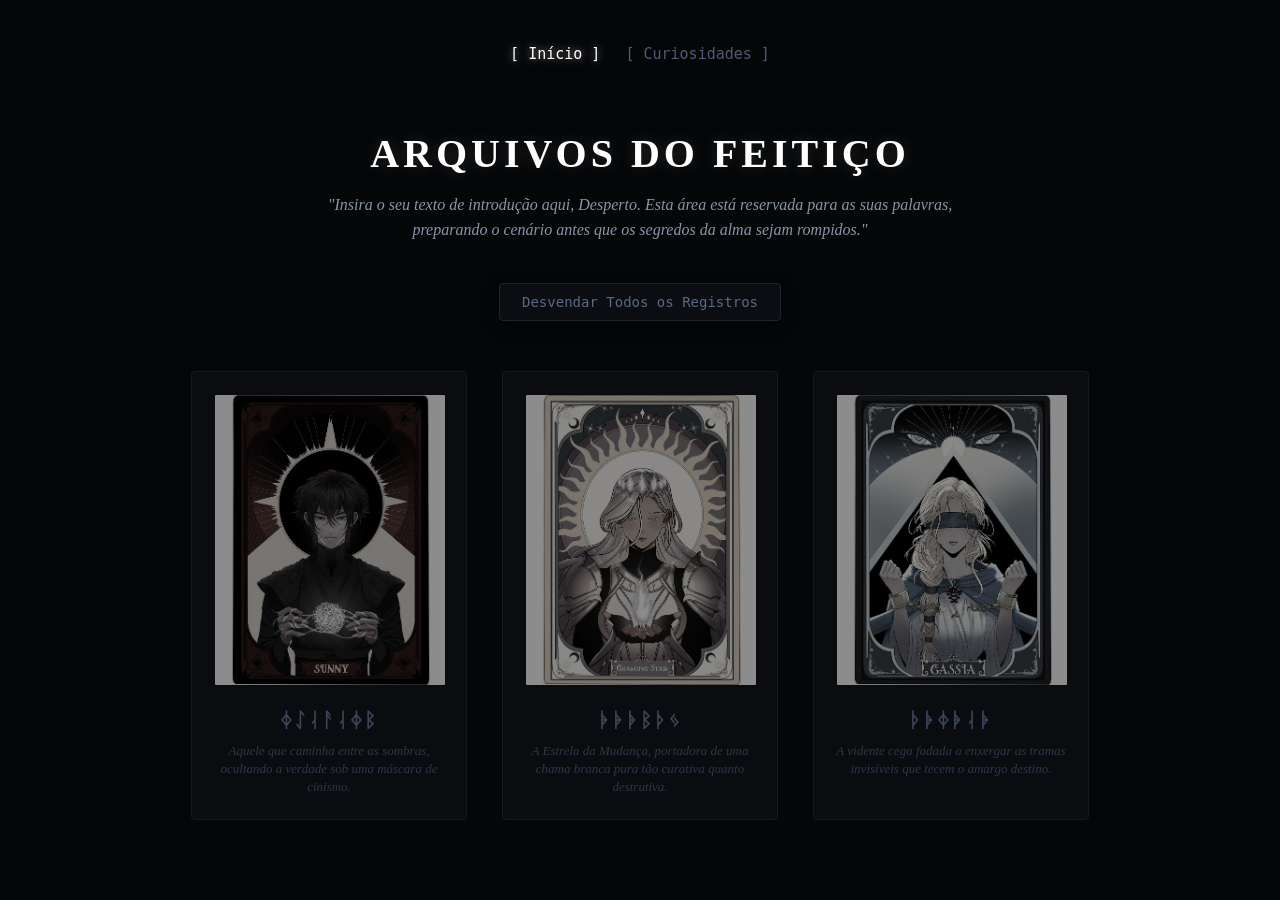
<file: index.html>
<!DOCTYPE html>
<html lang="pt-BR">
<head>
    <meta charset="UTF-8">
    <meta name="viewport" content="width=device-width, initial-scale=1.0">
    <title>Arquivo do Feitiço do Pesadelo</title>
    <style>
        body {
            background-color: #050608;
            color: #d1d5db;
            font-family: serif;
            margin: 0;
            padding: 5vh 20px 80px 20px;
            overflow-x: hidden;
            display: flex;
            flex-direction: column;
            align-items: center;
        }

        /* --- MENU DE NAVEGAÇÃO SUPERIOR --- */
        .nav-menu {
            display: flex;
            gap: 25px;
            margin-bottom: 40px;
            font-family: monospace;
            z-index: 100;
        }
        .nav-link {
            color: #4f5b73;
            text-decoration: none;
            transition: all 0.3s ease;
            font-size: 15px;
        }
        .nav-link:hover, .nav-link.active {
            color: #ffffff;
            text-shadow: 0 0 8px rgba(255, 255, 255, 0.6);
        }

        /* --- INTRODUÇÃO DO USUÁRIO --- */
        .intro-container {
            max-width: 650px;
            text-align: center;
            margin-bottom: 40px;
            padding: 0 10px;
            z-index: 10;
        }
        .intro-title {
            font-size: 2.5rem;
            letter-spacing: 4px;
            color: #fff;
            text-shadow: 0 0 15px rgba(255,255,255,0.15);
            margin-bottom: 15px;
        }
        .intro-text {
            font-family: 'Times New Roman', serif;
            font-style: italic;
            color: #8a95a5;
            font-size: 16px;
            line-height: 1.6;
            margin: 0;
        }

        /* --- BOTÃO SUPREMO DE TRADUÇÃO --- */
        .global-translate-btn {
            background: #0b0d12;
            border: 1px solid #1f242e;
            padding: 10px 22px;
            border-radius: 4px;
            color: #5c6982;
            font-family: monospace;
            font-size: 14px;
            cursor: pointer;
            margin-bottom: 50px;
            transition: all 0.3s ease;
            box-shadow: 0 4px 15px rgba(0,0,0,0.5);
            z-index: 50;
        }
        .global-translate-btn:hover {
            border-color: #8a95a5;
            color: #fff;
            text-shadow: 0 0 5px #fff;
        }

        /* --- GRID E CARDS DE PERSONAGENS --- */
        .character-grid {
            display: flex;
            gap: 35px;
            flex-wrap: wrap;
            justify-content: center;
            max-width: 1050px;
            width: 100%;
            position: relative;
            z-index: 10;
        }

        .char-card {
            background: #0a0c10;
            border: 1px solid #141923;
            border-radius: 4px;
            padding: 22px;
            width: 230px;
            text-align: center;
            text-decoration: none;
            position: relative;
            transition: transform 0.4s cubic-bezier(0.25, 1, 0.5, 1);
            cursor: none; /* Esconde o mouse original dentro do card */
        }
        .char-card:hover {
            transform: translateY(-8px);
        }

        /* --- EFEITOS INDIVIDUAIS DE BORDA (HOVER) --- */
        
        /* Sunny: Tentáculos de Sombra */
        .char-card[data-type="sunny"]:hover {
            border-color: #0d0d11;
            box-shadow: 0 10px 35px rgba(0,0,0,0.95), 
                        0 0 20px rgba(0, 0, 0, 0.8),
                        inset 0 0 15px rgba(10, 10, 15, 0.6);
            animation: shadowPulse 3s infinite ease-in-out;
        }
        @keyframes shadowPulse {
            0%, 100% { box-shadow: 0 10px 35px rgba(0,0,0,0.95), 0 0 15px rgba(0,0,0,0.8); }
            50% { box-shadow: 0 10px 35px rgba(0,0,0,1), 0 0 30px rgba(15, 15, 25, 0.9); }
        }

        /* Nephis: Fogo Branco Puro */
        .char-card[data-type="nephis"]:hover {
            border-color: #e5e7eb;
            box-shadow: 0 0 25px rgba(255, 255, 255, 0.25),
                        inset 0 0 10px rgba(255, 255, 255, 0.1);
            animation: fireGlow 1.5s infinite alternate ease-in-out;
        }
        @keyframes fireGlow {
            0% { box-shadow: 0 0 20px rgba(255,255,255,0.15), inset 0 0 5px rgba(255,255,255,0.05); }
            100% { box-shadow: 0 0 35px rgba(255,255,255,0.35), inset 0 0 15px rgba(255,255,255,0.15); }
        }

        /* Cassie: Névoa Azul Cintilante */
        .char-card[data-type="cassie"]:hover {
            border-color: #0077cc;
            box-shadow: 0 0 25px rgba(0, 170, 255, 0.25),
                        inset 0 0 12px rgba(0, 119, 204, 0.15);
            animation: nebulaMist 2.5s infinite alternate ease-in-out;
        }
        @keyframes nebulaMist {
            0% { box-shadow: 0 0 15px rgba(0,170,255,0.15), rgba(0, 50, 100, 0.3); }
            100% { box-shadow: 0 0 35px rgba(0,170,255,0.4), rgba(0, 50, 100, 0.5); }
        }

        /* --- ELEMENTOS DO CARD --- */
        .char-img {
            width: 100%;
            height: 290px;
            object-fit: cover;
            border-radius: 2px;
            filter: grayscale(60%) brightness(55%);
            margin-bottom: 18px;
            transition: all 0.4s ease;
            border: 1px solid #11141a;
        }
        .char-card:hover .char-img {
            filter: grayscale(10%) brightness(90%);
            border-color: #222936;
        }

        /* --- TRADUÇÃO RÚNICA NEUTRA (PRATA) --- */
        .char-name {
            font-size: 20px;
            margin: 0 0 10px 0;
            color: #3b4556;
            letter-spacing: 2px;
            font-family: monospace;
        }
        .rune-letter {
            display: inline-block;
            transition: all 0.4s;
        }
        .rune-letter.revealed {
            color: #e5e7eb;
            text-shadow: 0 0 8px rgba(255,255,255,0.4);
            font-family: serif;
        }

        /* --- BREVE SINOPSE --- */
        .char-synopsis {
            font-size: 13px;
            color: #525f7a;
            font-family: serif;
            font-style: italic;
            margin: 0;
            line-height: 1.4;
            opacity: 0.5;
            transition: opacity 0.4s ease, color 0.4s ease;
        }
        .char-card:hover .char-synopsis {
            opacity: 0.9;
            color: #9ca3af;
        }

        /* --- CURSOR CUSTOMIZADO DINÂMICO --- */
        #custom-cursor {
            position: fixed;
            width: 10px;
            height: 10px;
            background-color: transparent;
            border-radius: 50%;
            pointer-events: none;
            z-index: 1000;
            transform: translate(-50%, -50%);
            transition: width 0.2s, height 0.2s, background-color 0.3s, box-shadow 0.3s;
        }

        /* --- ONDA MAGNÉTICA DA TRADUÇÃO EM MASSA --- */
        .magic-wave {
            position: fixed;
            top: -20vh; left: 0;
            width: 100vw; height: 12vh;
            background: linear-gradient(to bottom, transparent, rgba(230,235,255,0.25), transparent);
            box-shadow: 0 0 35px rgba(255,255,255,0.08);
            pointer-events: none;
            z-index: 100;
            opacity: 0;
        }
        @keyframes waveSweep {
            0% { top: -20vh; opacity: 1; }
            100% { top: 120vh; opacity: 1; }
        }
    </style>
</head>
<body>

    <div id="custom-cursor"></div>

    <nav class="nav-menu">
        <a href="#" class="nav-link active">[ Início ]</a>
        <a href="curiosidades.html" class="nav-link">[ Curiosidades ]</a>
    </nav>

    <div class="intro-container">
        <h1 class="intro-title">ARQUIVOS DO FEITIÇO</h1>
        <p class="intro-text">
            "Insira o seu texto de introdução aqui, Desperto. Esta área está reservada para as suas palavras, preparando o cenário antes que os segredos da alma sejam rompidos."
        </p>
    </div>

    <button class="global-translate-btn" id="mass-btn">
        Desvendar Todos os Registros
    </button>

    <div class="magic-wave" id="wave"></div>

    <div class="character-grid" id="grid">
        
        <a href="personagens/sunny.html" class="char-card" data-type="sunny">
            <img src="img/sunless.jpg" alt="Sunny" class="char-img">
            <h2 class="char-name" data-name="SUNLESS"></h2>
            <p class="char-synopsis">Aquele que caminha entre as sombras, ocultando a verdade sob uma máscara de cinismo.</p>
        </a>

        <a href="personagens/nephis.html" class="char-card" data-type="nephis">
            <img src="img/nephis.jpg" alt="Nephis" class="char-img">
            <h2 class="char-name" data-name="NEPHIS"></h2>
            <p class="char-synopsis">A Estrela da Mudança, portadora de uma chama branca pura tão curativa quanto destrutiva.</p>
        </a>

        <a href="personagens/cassie.html" class="char-card" data-type="cassie">
            <img src="img/cassia.jpg" alt="Cassie" class="char-img">
            <h2 class="char-name" data-name="CASSIE"></h2>
            <p class="char-synopsis">A vidente cega fadada a enxergar as tramas invisíveis que tecem o amargo destino.</p>
        </a>
    </div>

    <script>
        const runes = ['ᚦ', 'ᚧ', 'ᚨ', 'ᛒ', 'ᛃ', 'ᛄ', 'ᛅ', 'ᛆ', 'ᛇ'];
        const cursor = document.getElementById('custom-cursor');
        
        // --- 1. GERAÇÃO DAS RUNAS INICIAIS ---
        document.querySelectorAll('.char-name').forEach(el => {
            const realName = el.getAttribute('data-name');
            for (let i = 0; i < realName.length; i++) {
                const span = document.createElement('span');
                span.classList.add('rune-letter');
                span.dataset.real = realName[i];
                span.textContent = realName[i] === ' ' ? ' ' : runes[Math.floor(Math.random() * runes.length)];
                el.appendChild(span);
            }
        });

        // --- 2. REVELAÇÃO INDIVIDUAL AO PASSAR O MOUSE ---
        document.querySelectorAll('.char-card').forEach(card => {
            card.addEventListener('mouseenter', () => {
                card.querySelectorAll('.rune-letter').forEach((l, idx) => {
                    setTimeout(() => {
                        if (!l.classList.contains('revealed')) {
                            l.textContent = l.dataset.real;
                            l.classList.add('revealed');
                        }
                    }, idx * 60);
                });
            });
        });

        // --- 3. TRADUÇÃO EM MASSA NEUTRA ---
        document.getElementById('mass-btn').addEventListener('click', () => {
            const wave = document.getElementById('wave');
            wave.style.animation = 'waveSweep 1.5s ease-in-out forwards';
            
            setTimeout(() => {
                document.querySelectorAll('.rune-letter').forEach(l => {
                    l.textContent = l.dataset.real;
                    l.classList.add('revealed');
                });
            }, 500);

            setTimeout(() => { wave.style.animation = 'none'; }, 1600);
        });

        // --- 4. ENGINE DO CURSOR ELEMENTAL DINÂMICO ---
        document.addEventListener('mousemove', (e) => {
            cursor.style.left = e.clientX + 'px';
            cursor.style.top = e.clientY + 'px';
        });

        document.querySelectorAll('.char-card').forEach(card => {
            card.addEventListener('mouseenter', () => {
                const type = card.getAttribute('data-type');
                cursor.style.width = '20px';
                cursor.style.height = '20px';
                
                // Configura o elemento visual do cursor baseado no tipo do card
                if (type === 'sunny') {
                    cursor.style.backgroundColor = 'rgba(0, 0, 0, 0.85)';
                    cursor.style.boxShadow = '0 0 15px #000000, 0 0 30px rgba(10,10,20,0.5)';
                } else if (type === 'nephis') {
                    cursor.style.backgroundColor = '#ffffff';
                    cursor.style.boxShadow = '0 0 15px #ffffff, 0 0 25px rgba(255,255,255,0.6)';
                } else if (type === 'cassie') {
                    cursor.style.backgroundColor = '#00aaff';
                    cursor.style.boxShadow = '0 0 15px #00aaff, 0 0 25px rgba(0,170,255,0.6)';
                }
            });

            card.addEventListener('mouseleave', () => {
                // Reseta o cursor para o estado neutro oculto fora do card
                cursor.style.width = '10px';
                cursor.style.height = '10px';
                cursor.style.backgroundColor = 'transparent';
                cursor.style.boxShadow = 'none';
            });
        });
    </script>
</body>
</html>
</file>
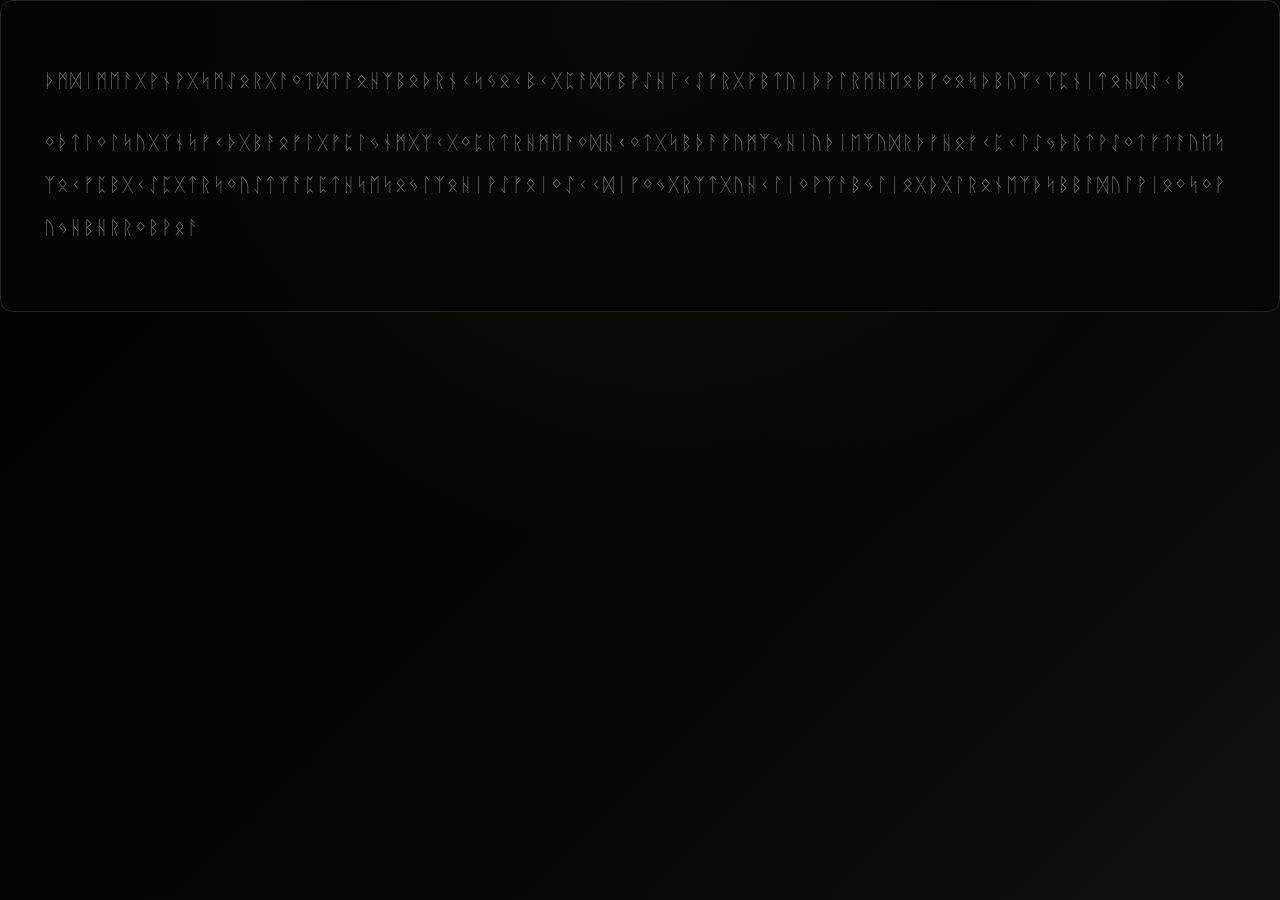
<file: index.central.html>
<!DOCTYPE html>
<html lang="pt-BR">
<head>
    <meta charset="UTF-8">
    <title>Shadow Slave Wiki</title>
    <link rel="stylesheet" href="style.css">
</head>
<body>

    <div class="spell-description" id="main-desc">
        <p>Você foi infectado pelo Feitiço do Pesadelo.</p>
        <p>As runas se contorcem e dissipam como poeira ao vento, revelando a linguagem proibida do destino.</p>
    </div>

    <script src="spell.js"></script>
    <script>
        // Inicia o efeito no elemento com ID 'main-desc'
        initSpellText('main-desc');
    </script>
</body>
</html>
</file>
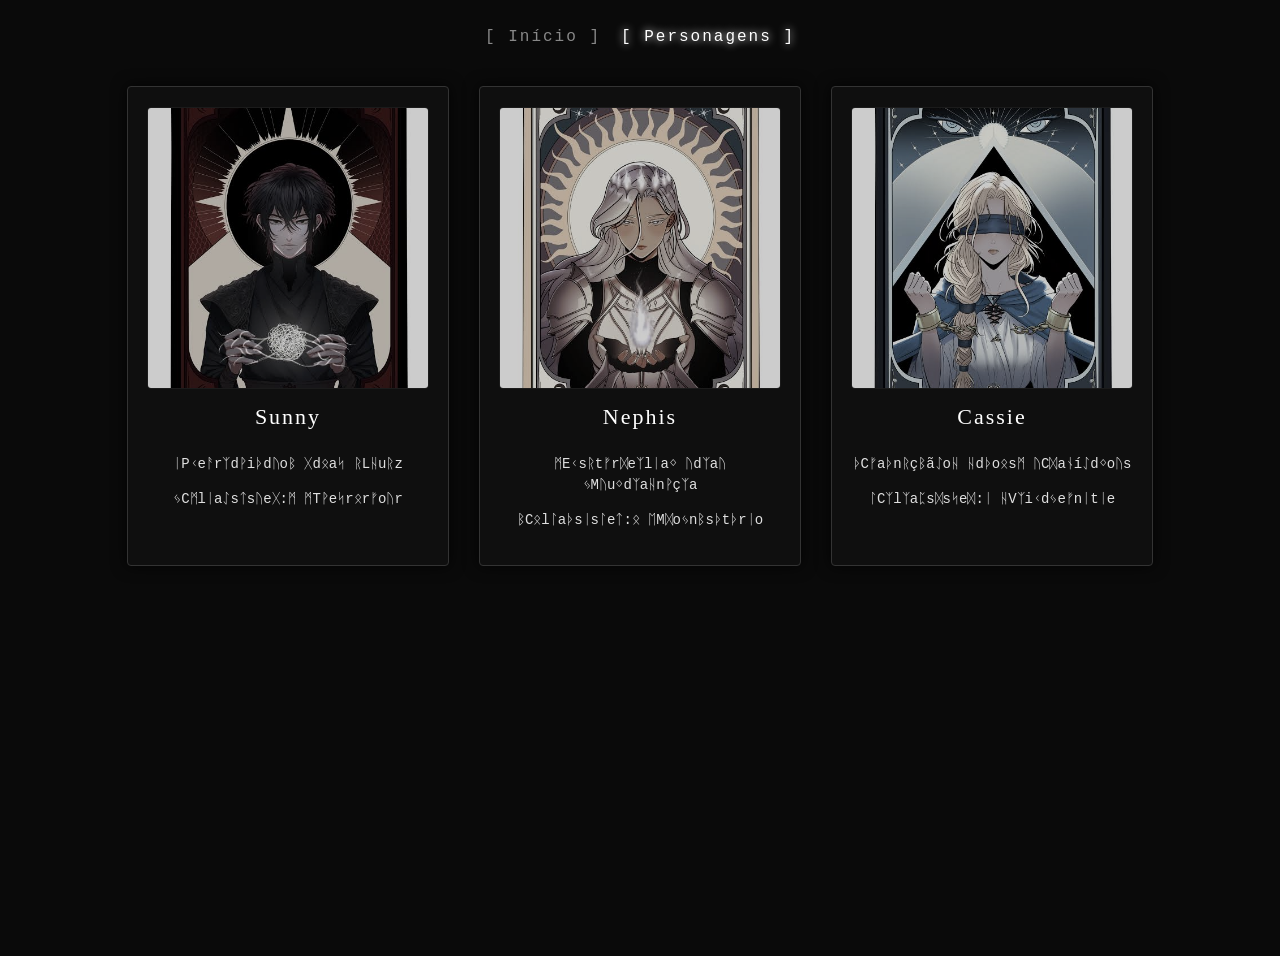
<file: personagens.html>
<!DOCTYPE html>
<html lang="pt-BR">
<head>
    <meta charset="UTF-8">
    <meta name="viewport" content="width=device-width, initial-scale=1.0">
    <title>Feitiço do Pesadelo - Personagens</title>
    <link rel="stylesheet" href="css/style.css?v=3">
    <style>
        body {
            background-color: #0a0a0a;
            color: #e0e0e0;
            font-family: 'Courier New', Courier, monospace;
            min-height: 100vh;
            padding: 20px;
        }
        .nav-menu { display: flex; gap: 20px; margin-bottom: 40px; justify-content: center; }
        .nav-link { color: #888; text-decoration: none; font-size: 16px; letter-spacing: 2px; transition: all 0.3s; }
        .nav-link:hover { color: #fff; text-shadow: 0 0 8px #fff; }

        /* Container que alinha os cards lado a lado */
        .cards-container {
            display: flex;
            flex-wrap: wrap;
            gap: 30px;
            justify-content: center;
            max-width: 1200px;
            margin: 0 auto;
        }

        /* O Card inteiro agora é um link clicável */
        .character-card {
            background: rgba(15, 15, 15, 0.95);
            border: 1px solid #333;
            border-radius: 4px;
            width: 280px;
            padding: 20px;
            box-shadow: 0 0 15px rgba(0, 0, 0, 0.8);
            text-align: center;
            text-decoration: none;
            color: inherit;
            transition: all 0.3s ease;
            display: flex;
            flex-direction: column;
            align-items: center;
        }

        .character-card:hover {
            border-color: #666;
            transform: translateY(-5px);
            box-shadow: 0 0 25px rgba(255, 255, 255, 0.05);
        }

        /* Estilo da foto do personagem */
        .character-img {
            width: 100%;
            height: 280px;
            object-fit: cover;
            border: 1px solid #222;
            border-radius: 4px;
            margin-bottom: 15px;
            filter: grayscale(40%) brightness(80%);
            transition: all 0.3s ease;
        }

        .character-card:hover .character-img {
            filter: grayscale(0%) brightness(100%);
            border-color: #555;
        }

        .character-name {
            font-family: serif;
            font-size: 22px;
            letter-spacing: 2px;
            margin-bottom: 10px;
            color: #fff;
        }

        /* Remove estilos padrão da caixa de feitiço para caber no card */
        .spell-description {
            background: none !important;
            border: none !important;
            padding: 0 !important;
            box-shadow: none !important;
            font-size: 14px;
            line-height: 1.5;
        }
    </style>
</head>
<body>

    <nav class="nav-menu">
        <a href="index.html" class="nav-link">[ Início ]</a>
        <a href="personagens.html" class="nav-link" style="color: #fff; text-shadow: 0 0 8px #fff;">[ Personagens ]</a>
    </nav>

    <div class="cards-container">
        
        <a href="personagens/sunny.html" class="character-card">
            <img src="img/sunless.jpg" alt="Sunny" class="character-img">
            <div class="character-name">Sunny</div>
            <div class="spell-description" id="desc-sunny">
                <p>Perdido da Luz</p>
                <p>Classe: Terror</p>
            </div>
        </a>

        <a href="personagens/nephis.html" class="character-card">
            <img src="img/nephis.jpg" alt="Nephis" class="character-img">
            <div class="character-name">Nephis</div>
            <div class="spell-description" id="desc-nephis">
                <p>Estrela da Mudança</p>
                <p>Classe: Monstro</p>
            </div>
        </a>

        <a href="personagens/cassie.html" class="character-card">
            <img src="img/cassia.jpg" alt="Cassie" class="character-img">
            <div class="character-name">Cassie</div>
            <div class="spell-description" id="desc-cassie">
                <p>Canção dos Caídos</p>
                <p>Classe: Vidente</p>
            </div>
        </a>

    </div>

    <script src="js/spell.js?v=3"></script>
    <script>
        // Inicializa a tradução rúnica para as descrições de cada card de uma vez só!
        if (typeof initSpellText === 'function') {
            initSpellText('desc-sunny');
            initSpellText('desc-nephis');
            initSpellText('desc-cassie');
        }
    </script>
</body>
</html>
</file>
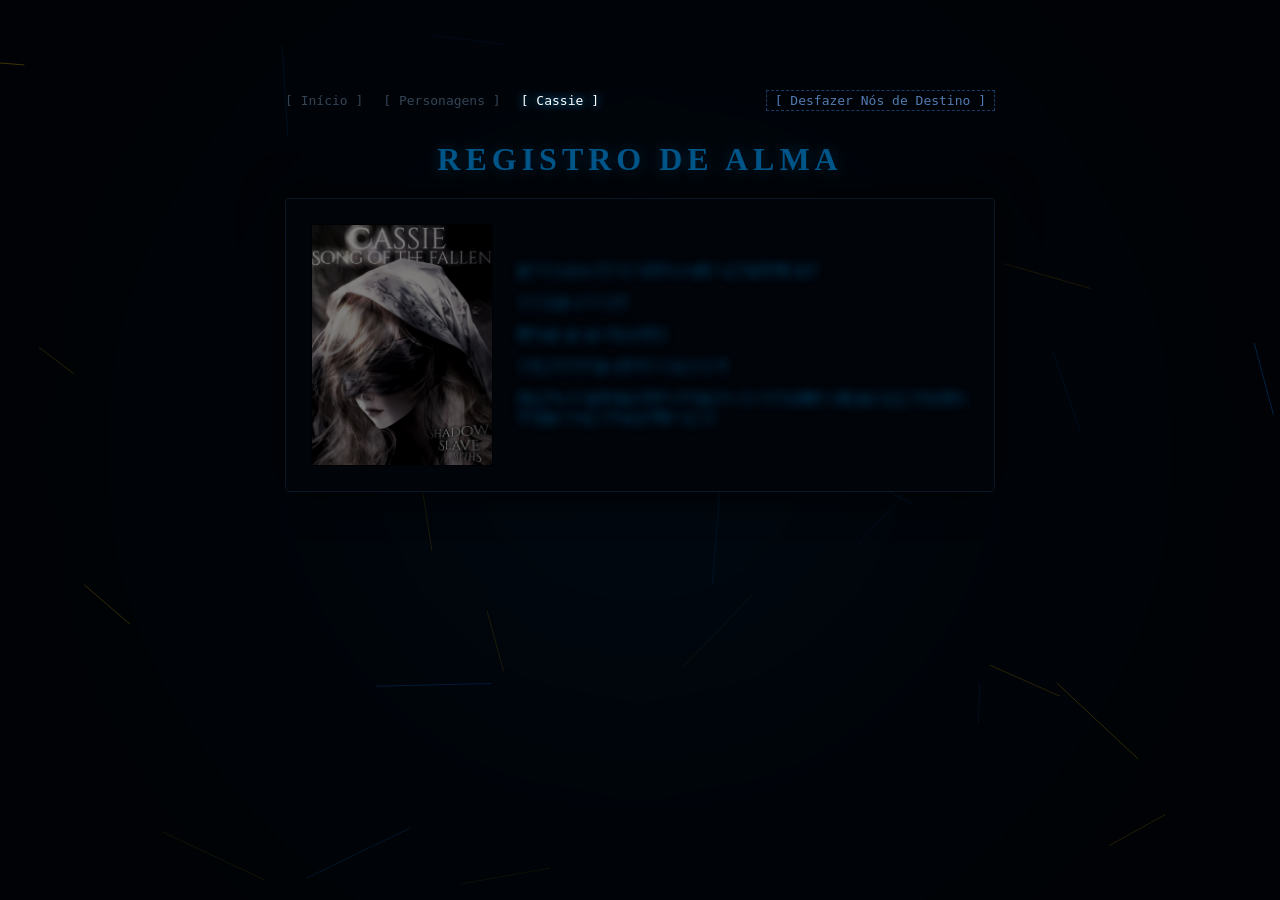
<file: personagens/cassie.html>
<!DOCTYPE html>
<html lang="pt-BR">
<head>
    <meta charset="UTF-8">
    <meta name="viewport" content="width=device-width, initial-scale=1.0">
    <title>Registro de Alma - Cassie</title>
    <link rel="stylesheet" href="../css/style.css?v=6">
    
    <style>
        body { 
            background-color: #010306 !important; 
            overflow-x: hidden;
            position: relative;
            margin: 0; padding: 0;
        }

        /* --- NÉVOA MÍSTICA AZULADA DE FUNDO --- */
        .mystic-nebula {
            position: fixed;
            top: 50%; left: 50%;
            transform: translate(-50%, -50%);
            width: 140vw; height: 140vh;
            background: radial-gradient(circle, rgba(0, 80, 150, 0.08) 0%, rgba(5, 15, 30, 0.03) 50%, rgba(0, 0, 0, 0) 80%);
            filter: blur(60px);
            pointer-events: none;
            z-index: 1;
            animation: nebulaPulse 8s infinite ease-in-out;
        }
        @keyframes nebulaPulse {
            0%, 100% { transform: translate(-50%, -50%) scale(1) rotate(0deg); opacity: 0.7; }
            50% { transform: translate(-48%, -52%) scale(1.1) rotate(5deg); opacity: 1; }
        }

        /* --- LAYOUT RESPONSIVO --- */
        .content-wrapper {
            position: relative;
            z-index: 10;
            max-width: 750px; width: 100%; margin: 0 auto; 
            padding: 10vh 20px 40px 20px;
            box-sizing: border-box;
        }
        .character-container {
            display: flex; gap: 25px;
            background: rgba(2, 5, 10, 0.96);
            border: 1px solid #0a1525;
            padding: 25px; border-radius: 4px;
            box-shadow: 0 0 40px rgba(0, 0, 0, 0.9);
            align-items: center;
            transition: border-color 0.5s ease;
        }

        @media (max-width: 600px) {
            .character-container { flex-direction: column; text-align: center; padding: 20px; }
            .nav-menu { justify-content: center !important; flex-wrap: wrap; }
        }

        /* CARD DA CASSIE: Olhos irradiam luz azul ao interagir */
        .character-img {
            width: 180px; height: 240px; object-fit: cover;
            border: 1px solid #0a1a30; border-radius: 2px;
            filter: grayscale(70%) brightness(50%) contrast(110%);
            transition: all 0.6s cubic-bezier(0.25, 1, 0.5, 1);
        }
        .character-container:hover .character-img,
        .character-container:active .character-img,
        body.transcendent-active .character-img {
            filter: grayscale(20%) brightness(90%) contrast(115%);
            border-color: #00aaff;
            box-shadow: 0 0 30px rgba(0, 170, 255, 0.45);
        }

        /* --- NÉVOA AZUL E DESEMBARAÇAR DAS RUNAS --- */
        .cassie-rune-text { user-select: none; -webkit-user-select: none; cursor: pointer; width: 100%; }
        .cassie-rune-text p { margin: 12px 0; font-family: monospace; font-size: 16px; min-height: 20px; }
        
        .cassie-letter { 
            display: inline-block; 
            font-family: serif; 
            /* Texto começa oculto na Névoa Azulada */
            color: transparent; 
            text-shadow: 0 0 10px rgba(0, 170, 255, 0.85);
            filter: blur(1px);
            transition: all 0.4s ease;
        }
        
        /* 1. Estágio: Desembaraçando (A Vontade girando e puxando os nós do destino) */
        .cassie-letter.unwinding { 
            color: #00e1ff !important;
            text-shadow: 0 0 15px #00aaff, 0 0 30px #0055ff !important;
            transform: rotate(360deg) scale(1.4);
            filter: blur(0px);
        }
        
        /* 2. Estágio: Destino Quebrado e Revelado em Ouro Absoluto */
        .cassie-letter.revealed { 
            color: #ffe7a3 !important; 
            text-shadow: 0 0 8px #ffd700, 0 0 18px rgba(255, 215, 0, 0.4) !important;
            transform: rotate(0deg) scale(1);
            filter: blur(0px);
        }

        /* Fios da Vontade gerados por JS */
        .fate-thread {
            position: fixed; pointer-events: none; z-index: 100;
            background: linear-gradient(90deg, #00aaff, #ffd700);
            box-shadow: 0 0 8px #00aaff;
            height: 1px; transform-origin: left center;
        }

        #ambient-canvas { position: fixed; top: 0; left: 0; width: 100vw; height: 100vh; pointer-events: none; z-index: 5; }

        /* Botão de Tradução Integrado */
        .mass-translate-trigger {
            background: transparent;
            border: 1px dashed #1a3a66;
            color: #527bb0;
            padding: 2px 8px;
            font-family: monospace;
            cursor: pointer;
            font-size: 13px;
            transition: all 0.3s;
            margin-left: auto;
        }
        .mass-translate-trigger:hover {
            color: #00aaff;
            border-color: #00aaff;
            text-shadow: 0 0 8px #00aaff;
            box-shadow: 0 0 10px rgba(0,170,255,0.1);
        }
    </style>
</head>
<body>

    <div class="mystic-nebula"></div>
    <canvas id="ambient-canvas"></canvas>

    <div class="content-wrapper">
        <nav class="nav-menu" style="display: flex; gap: 20px; margin-bottom: 30px; justify-content: flex-start; align-items: center;">
            <a href="../index.html" class="nav-link" style="color: #334455; text-decoration: none; font-family: monospace;">[ Início ]</a>
            <a href="../personagens.html" class="nav-link" style="color: #334455; text-decoration: none; font-family: monospace;">[ Personagens ]</a>
            <a href="#" class="nav-link" style="color: #fff; text-decoration: none; font-family: monospace; text-shadow: 0 0 8px #00aaff;">[ Cassie ]</a>
            <button class="mass-translate-trigger" id="mass-translate-btn">[ Desfazer Nós de Destino ]</button>
        </nav>

        <h1 style="color: #005588; font-family: serif; letter-spacing: 5px; margin-bottom: 20px; text-shadow: 0 0 15px rgba(0,170,255,0.2); text-align: center;">REGISTRO DE ALMA</h1>

        <div class="character-container" id="cassie-card">
            <img src="../img/songofthefallen.jpg" alt="Cassie" class="character-img">
            
            <div class="cassie-rune-text" id="cassie-soul-core">
                <p>Nome Verdadeiro: Canção dos Caídos</p>
                <p>Nome: Cassie</p>
                <p>Rank: Adormecida</p>
                <p>Classe: Humana / Vidente</p>
                <p>Atributos: [Revelação do Destino], [Olhos do Passado], [Visão Compulsiva]</p>
            </div>
        </div>
    </div>

    <script>
        // --- 1. FIOS DO DESTINO E MEMÓRIAS (Canvas Dinâmico) ---
        const canvas = document.getElementById('ambient-canvas');
        const ctx = canvas.getContext('2d');
        let lines = [];
        
        function resizeCanvas() { canvas.width = window.innerWidth; canvas.height = window.innerHeight; }
        window.addEventListener('resize', resizeCanvas); resizeCanvas();

        // Linhas fluídas imitando os fios dourados/azuis tecendo o destino ao fundo
        class FateLine {
            constructor() {
                this.x = Math.random() * canvas.width;
                this.y = Math.random() * canvas.height;
                this.length = Math.random() * 80 + 40;
                this.speed = Math.random() * 0.4 + 0.1;
                this.angle = Math.random() * Math.PI * 2;
                // Transição sutil entre azul místico e ouro
                this.color = Math.random() > 0.5 ? '#0066cc' : '#cca100';
                this.alpha = Math.random() * 0.3 + 0.1;
            }
            update() {
                this.x += Math.cos(this.angle) * this.speed;
                this.y += Math.sin(this.angle) * this.speed;
                if (this.x < -100 || this.x > canvas.width + 100 || this.y < -100 || this.y > canvas.height + 100) {
                    this.x = Math.random() * canvas.width;
                    this.y = Math.random() * canvas.height;
                }
            }
            draw() {
                ctx.globalAlpha = this.alpha;
                ctx.strokeStyle = this.color;
                ctx.lineWidth = 0.8;
                ctx.beginPath();
                ctx.moveTo(this.x, this.y);
                ctx.lineTo(this.x + Math.cos(this.angle) * this.length, this.y + Math.sin(this.angle) * this.length);
                ctx.stroke();
            }
        }

        for (let i = 0; i < 25; i++) { lines.push(new FateLine()); }

        function animateAmbient() {
            ctx.clearRect(0, 0, canvas.width, canvas.height);
            lines.forEach(l => { l.update(); l.draw(); });
            requestAnimationFrame(animateAmbient);
        }
        animateAmbient();

        // --- 2. SISTEMA DE REVELAÇÃO TRANS-TRANSCENDENTE ---
        const runes = ['ᛈ', 'ᛉ', 'ᛊ', 'ᛋ', 'ᛏ', 'ᛐ', 'ᛑ', 'ᛒ', 'ᛓ', 'ᛔ', 'ᛕ', 'ᛖ', 'ᛗ', 'ᛘ', 'ᛙ', 'ᛚ'];
        const container = document.getElementById('cassie-soul-core');
        const paragraphs = container.querySelectorAll('p');

        paragraphs.forEach(p => {
            const originalText = p.textContent; p.textContent = '';
            for (let i = 0; i < originalText.length; i++) {
                const span = document.createElement('span'); 
                span.classList.add('cassie-letter');
                span.dataset.real = originalText[i];
                // Runas flutuando imersas na névoa azulada
                span.textContent = originalText[i] === ' ' ? ' ' : runes[Math.floor(Math.random() * runes.length)];
                p.appendChild(span);
            }
        });

        // Efeito visual físico: Tentáculos invisíveis/fios puxando a runa
        function spawnFateThread(startX, startY) {
            const thread = document.createElement('div');
            thread.classList.add('fate-thread');
            
            // Origina de direções místicas aleatórias ao redor da letra
            const angle = Math.random() * Math.PI * 2;
            const distance = Math.random() * 60 + 40;
            const endX = startX + Math.cos(angle) * distance;
            const endY = startY + Math.sin(angle) * distance;

            thread.style.width = distance + 'px';
            thread.style.left = startX + 'px';
            thread.style.top = startY + 'px';
            thread.style.transform = `rotate(${angle}rad)`;
            thread.style.opacity = '1';

            document.body.appendChild(thread);

            // Recolhe o fio rapidamente como se puxasse o nó da runa
            let op = 1;
            const pull = setInterval(() => {
                op -= 0.08;
                thread.style.opacity = op;
                if (op <= 0) { clearInterval(pull); thread.remove(); }
            }, 30);
        }

        function untangleLetter(letter) {
            if (letter.textContent === ' ' || letter.classList.contains('revealed') || letter.classList.contains('unwinding')) return;
            
            // Ativa o flash azul nos "olhos" do card simulando o início do transe
            document.body.classList.add('transcendent-active');
            
            letter.classList.add('unwinding');
            const rect = letter.getBoundingClientRect();
            const cX = rect.left + (rect.width/2) + window.scrollX;
            const cY = rect.top + (rect.height/2) + window.scrollY;
            
            // Dispara fios de Vontade se entrelaçando
            spawnFateThread(cX, cY);

            setTimeout(() => {
                letter.classList.remove('unwinding'); 
                letter.textContent = letter.dataset.real; 
                letter.classList.add('revealed');
                
                // Desativa o transe quando a poeira assenta
                setTimeout(() => {
                    if(!container.querySelector('.unwinding')) {
                        document.body.classList.remove('transcendent-active');
                    }
                }, 400);

            }, 250); // Tempo do giro de desembaraço
        }

        // Cascata harmoniosa de fios se desfazendo
        function triggerFullCascade() {
            container.querySelectorAll('.cassie-letter').forEach((l, idx) => { 
                setTimeout(() => untangleLetter(l), idx * 22); 
            });
        }

        // --- ACESSIBILIDADE TÁTIL REFINADA ---
        container.querySelectorAll('.cassie-letter').forEach(l => { 
            l.addEventListener('mouseenter', () => untangleLetter(l)); 
        });
        container.addEventListener('click', triggerFullCascade);
        
        // Ativação pelo Botão Superior Exclusivo de Tradução em Massa
        document.getElementById('mass-translate-btn').addEventListener('click', (e) => {
            e.stopPropagation();
            triggerFullCascade();
        });

        container.addEventListener('touchmove', (e) => {
            e.preventDefault();
            const touch = e.touches[0];
            const el = document.elementFromPoint(touch.clientX, touch.clientY);
            if (el && el.classList.contains('cassie-letter')) { untangleLetter(el); }
        }, { passive: false });
    </script>
</body>
</html>
</file>
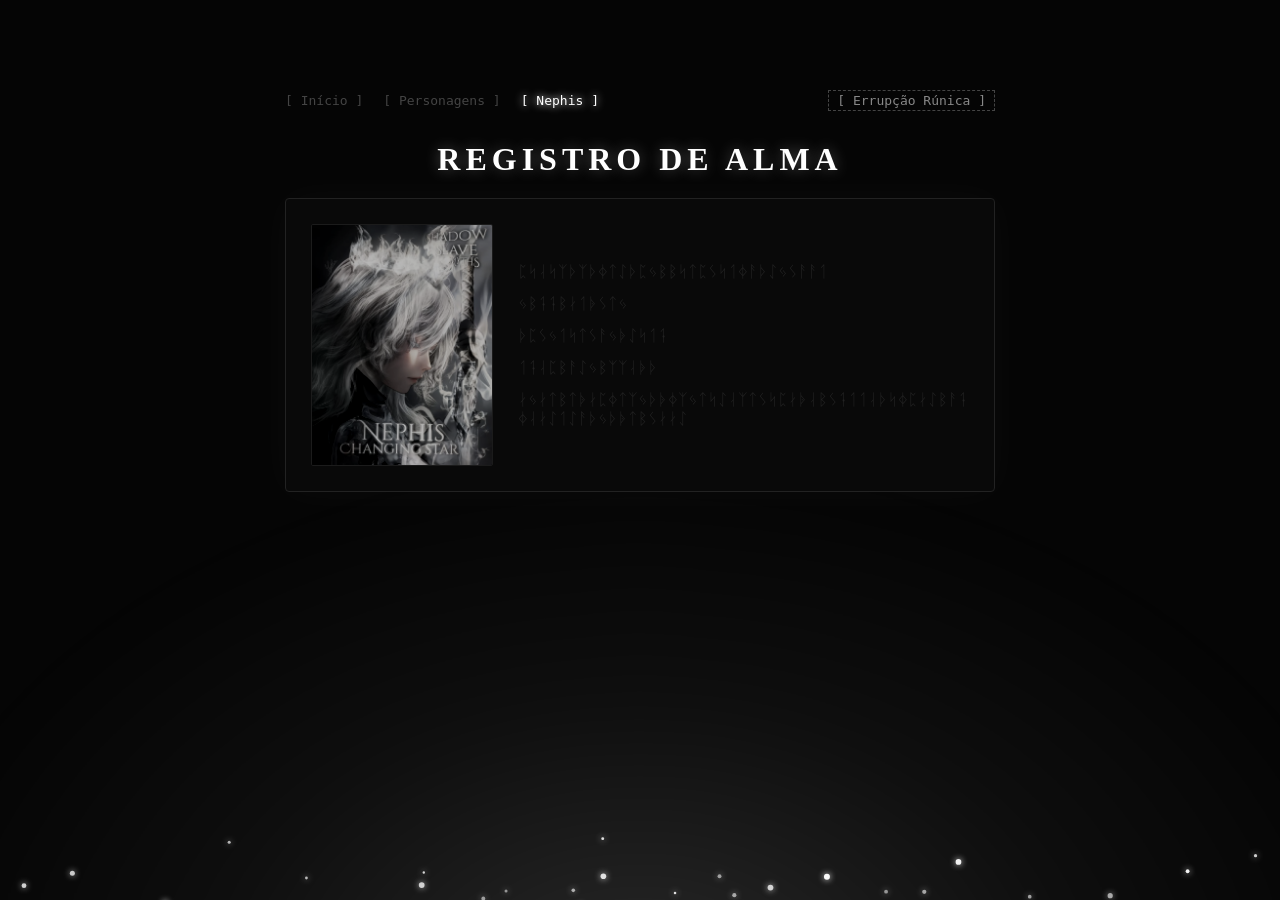
<file: personagens/nephis.html>
<!DOCTYPE html>
<html lang="pt-BR">
<head>
    <meta charset="UTF-8">
    <meta name="viewport" content="width=device-width, initial-scale=1.0">
    <title>Registro de Alma - Nephis</title>
    <link rel="stylesheet" href="../css/style.css?v=6">
    
    <style>
        body { 
            background-color: #050505 !important; 
            overflow-x: hidden;
            position: relative;
            margin: 0; padding: 0;
            transition: transform 0.1s ease; /* Permite o efeito de tremer a tela */
        }

        /* --- CHAMAS BRANCAS ONDULADAS DE FUNDO --- */
        .white-fire-bg {
            position: fixed;
            bottom: -100px; left: 50%;
            transform: translateX(-50%);
            width: 120vw; height: 60vh;
            background: radial-gradient(ellipse at bottom, rgba(255, 255, 255, 0.15) 0%, rgba(200, 200, 200, 0.05) 40%, rgba(0, 0, 0, 0) 70%);
            filter: blur(30px);
            pointer-events: none;
            z-index: 1;
            animation: waveFire 6s infinite ease-in-out;
        }

        @keyframes waveFire {
            0%, 100% { transform: translateX(-50%) scaleY(1) skewX(0deg); }
            50% { transform: translateX(-48%) scaleY(1.2) skewX(4deg); filter: blur(25px); }
        }

        /* --- LAYOUT RESPONSIVO --- */
        .content-wrapper {
            position: relative;
            z-index: 10;
            max-width: 750px; width: 100%; margin: 0 auto; 
            padding: 10vh 20px 40px 20px;
            box-sizing: border-box;
        }
        .character-container {
            display: flex; gap: 25px;
            background: rgba(10, 10, 10, 0.95);
            border: 1px solid #222;
            padding: 25px; border-radius: 4px;
            box-shadow: 0 0 40px rgba(255, 255, 255, 0.03);
            align-items: center;
        }

        @media (max-width: 600px) {
            .character-container { flex-direction: column; text-align: center; padding: 20px; }
            .nav-menu { justify-content: center !important; flex-wrap: wrap; }
        }

        .character-img {
            width: 180px; height: 240px; object-fit: cover;
            border: 1px solid #333; border-radius: 2px;
            filter: grayscale(50%) brightness(70%) contrast(110%);
            transition: all 0.5s ease;
        }
        .character-container:hover .character-img,
        .character-container:active .character-img {
            filter: grayscale(0%) brightness(95%) contrast(120%);
            border-color: #fff;
            box-shadow: 0 0 25px rgba(255, 255, 255, 0.2);
        }

        /* --- ONDULAÇÃO DE CALOR E LETRAS RÚNICAS --- */
        .nephis-rune-text { user-select: none; -webkit-user-select: none; cursor: pointer; width: 100%; }
        .nephis-rune-text p { margin: 12px 0; font-family: monospace; font-size: 16px; min-height: 20px; }
        
        .nephis-letter { 
            display: inline-block; 
            font-family: serif; 
            color: #222; 
            transition: color 0.1s;
            /* Efeito constante de ondulação pelo calor do ar */
            animation: heatHaze 2s infinite ease-in-out;
            animation-delay: calc(var(--char-index, 0) * 0.05s);
        }

        @keyframes heatHaze {
            0%, 100% { transform: translateY(0) skewX(0deg); }
            50% { transform: translateY(-1.5px) skewX(2deg); }
        }
        
        /* 1. Estágio: Irradia Branco Absoluto ao explodir */
        .nephis-letter.shattering { 
            color: #ffffff !important; 
            text-shadow: 0 0 15px #ffffff, 0 0 30px #ffffff, 0 0 45px #ffffff !important; 
            transform: scale(1.3) translateY(-4px) !important;
        }
        
        /* 2. Estágio: Texto Revelado Alvo Puro */
        .nephis-letter.revealed { 
            color: #f5f5f5 !important; 
            text-shadow: 0 0 8px rgba(255, 255, 255, 0.6) !important; 
        }

        /* Elemento dinâmico de fagulha injetado por JS */
        .fire-spark {
            position: fixed; pointer-events: none; z-index: 100; border-radius: 50%;
            background: #ffffff !important;
            box-shadow: 0 0 6px #ffffff, 0 0 12px #e0e0e0 !important;
        }

        #ambient-canvas { position: fixed; top: 0; left: 0; width: 100vw; height: 100vh; pointer-events: none; z-index: 5; }

        /* Classe temporária disparada para tremer a tela */
        .screen-shake {
            animation: shakeEffect 0.25s linear;
        }
        @keyframes shakeEffect {
            0% { transform: translate(0, 0); }
            20% { transform: translate(-4px, 3px); }
            40% { transform: translate(4px, -3px); }
            60% { transform: translate(-3px, -2px); }
            80% { transform: translate(3px, 2px); }
            100% { transform: translate(0, 0); }
        }

        /* Botão de Tradução Integrado */
        .mass-translate-trigger {
            background: transparent;
            border: 1px dashed #444;
            color: #888;
            padding: 2px 8px;
            font-family: monospace;
            cursor: pointer;
            font-size: 13px;
            transition: all 0.3s;
            margin-left: auto;
        }
        .mass-translate-trigger:hover {
            color: #fff;
            border-color: #fff;
            text-shadow: 0 0 8px #fff;
            box-shadow: 0 0 10px rgba(255,255,255,0.1);
        }
    </style>
</head>
<body>

    <div class="white-fire-bg"></div>
    <canvas id="ambient-canvas"></canvas>

    <div class="content-wrapper">
        <nav class="nav-menu" style="display: flex; gap: 20px; margin-bottom: 30px; justify-content: flex-start; align-items: center;">
            <a href="../index.html" class="nav-link" style="color: #444; text-decoration: none; font-family: monospace;">[ Início ]</a>
            <a href="../personagens.html" class="nav-link" style="color: #444; text-decoration: none; font-family: monospace;">[ Personagens ]</a>
            <a href="#" class="nav-link" style="color: #fff; text-decoration: none; font-family: monospace; text-shadow: 0 0 8px #fff;">[ Nephis ]</a>
            <button class="mass-translate-trigger" id="mass-translate-btn">[ Errupção Rúnica ]</button>
        </nav>

        <h1 style="color: #ffffff; font-family: serif; letter-spacing: 5px; margin-bottom: 20px; text-shadow: 0 0 15px rgba(255,255,255,0.3); text-align: center;">REGISTRO DE ALMA</h1>

        <div class="character-container">
            <img src="../img/changingstar.jpg" alt="Nephis" class="character-img">
            
            <div class="nephis-rune-text" id="nephis-soul-core">
                <p>Nome Verdadeiro: Estrela da Mudança</p>
                <p>Nome: Nephis</p>
                <p>Rank: Adormecida</p>
                <p>Classe: Monstro</p>
                <p>Atributos: [Chama da Destruição], [Estrela da Ruína], [Inextinguível]</p>
            </div>
        </div>
    </div>

    <script>
        // --- 1. SCRIPT DE CENTELHAS E FAGULHAS BRANCAS AMBIENTES ---
        const canvas = document.getElementById('ambient-canvas');
        const ctx = canvas.getContext('2d');
        let particles = [];
        function resizeCanvas() { canvas.width = window.innerWidth; canvas.height = window.innerHeight; }
        window.addEventListener('resize', resizeCanvas); resizeCanvas();

        class AmbientSpark {
            constructor() {
                this.x = Math.random() * canvas.width;
                this.y = canvas.height + 20;
                this.size = Math.random() * 2 + 1;
                this.speedX = Math.random() * 1.5 - 0.75;
                this.speedY = Math.random() * -2.5 - 0.5; // Sobem rápido como chamas intensas
                this.alpha = Math.random() * 0.5 + 0.5;
            }
            update() {
                this.x += this.speedX + Math.sin(this.y / 30) * 0.3; // Ondula levemente ao subir
                this.y += this.speedY;
            }
            draw() {
                ctx.globalAlpha = this.alpha;
                ctx.shadowBlur = 6;
                ctx.shadowColor = '#fff';
                ctx.fillStyle = '#ffffff';
                ctx.beginPath();
                ctx.arc(this.x, this.y, this.size, 0, Math.PI * 2);
                ctx.fill();
            }
        }

        // Gera as fagulhas contínuas de fundo
        function generateSparks() {
            if (particles.length < 40) { particles.push(new AmbientSpark()); }
        }

        function animateAmbient() {
            ctx.clearRect(0, 0, canvas.width, canvas.height);
            generateSparks();
            particles.forEach((p, idx) => {
                p.update(); p.draw();
                if (p.y < -10 || p.x < 0 || p.x > canvas.width) { particles.splice(idx, 1); }
            });
            requestAnimationFrame(animateAmbient);
        }
        animateAmbient();

        // --- 2. CONVERSÃO RÚNICA E DISTORÇÃO DE CALOR ---
        const runes = ['ᚦ', 'ᚧ', 'ᚨ', 'ᛒ', 'ᛃ', 'ᛄ', 'ᛅ', 'ᛆ', 'ᛇ', 'ᛈ', 'ᛉ', 'ᛊ', 'ᛋ', 'ᛏ', 'ᛐ', 'ᛑ'];
        const container = document.getElementById('nephis-soul-core');
        const paragraphs = container.querySelectorAll('p');

        let charGlobalCount = 0;
        paragraphs.forEach(p => {
            const originalText = p.textContent; p.textContent = '';
            for (let i = 0; i < originalText.length; i++) {
                const span = document.createElement('span'); 
                span.classList.add('nephis-letter');
                span.style.setProperty('--char-index', charGlobalCount++);
                span.dataset.real = originalText[i];
                span.textContent = originalText[i] === ' ' ? ' ' : runes[Math.floor(Math.random() * runes.length)];
                p.appendChild(span);
            }
        });

        // Efeito físico de explosão e ejeção de faíscas brancas puras
        function triggerWhiteExplosion(x, y) {
            // Treme a tela simulando o impacto do calor quebrando o ar
            document.body.classList.remove('screen-shake');
            void document.body.offsetWidth; // Truque para resetar animação CSS
            document.body.classList.add('screen-shake');

            for (let i = 0; i < 8; i++) {
                const spark = document.createElement('div'); 
                spark.classList.add('fire-spark');
                
                const size = Math.random() * 4 + 2;
                spark.style.width = size + 'px';
                spark.style.height = size + 'px';
                spark.style.left = x + 'px'; 
                spark.style.top = y + 'px';
                
                // Vetores de explosão rápidos e caóticos
                const angle = Math.random() * Math.PI * 2;
                const velocity = Math.random() * 6 + 4;
                const speedX = Math.cos(angle) * velocity;
                const speedY = Math.sin(angle) * velocity - 2; 
                
                let cX = x, cY = y, op = 1;
                document.body.appendChild(spark);

                const move = setInterval(() => {
                    cX += speedX; cY += speedY; op -= 0.05;
                    spark.style.left = cX + 'px'; 
                    spark.style.top = cY + 'px'; 
                    spark.style.opacity = op;
                    if (op <= 0) { clearInterval(move); spark.remove(); }
                }, 20);
            }
        }

        function shatterLetter(letter) {
            if (letter.textContent === ' ' || letter.classList.contains('revealed') || letter.classList.contains('shattering')) return;
            
            letter.classList.add('shattering');
            const rect = letter.getBoundingClientRect();
            
            // Dispara faíscas individuais no modo varredura de dedo
            triggerWhiteExplosion(rect.left + (rect.width/2) + window.scrollX, rect.top + (rect.height/2) + window.scrollY);
            
            setTimeout(() => {
                letter.classList.remove('shattering'); 
                letter.textContent = letter.dataset.real; 
                letter.classList.add('revealed');
            }, 150);
        }

        // Cascata apocalíptica ao clicar ou dar um Tap
        function triggerFullCascade() {
            container.querySelectorAll('.nephis-letter').forEach((l, idx) => { 
                setTimeout(() => shatterLetter(l), idx * 20); 
            });
        }

        // --- CONTROLES COMBINADOS DE ACESSIBILIDADE TÁTIL ---
        container.querySelectorAll('.nephis-letter').forEach(l => { 
            l.addEventListener('mouseenter', () => shatterLetter(l)); 
        });
        container.addEventListener('click', triggerFullCascade);
        
        // Ativação pelo Botão Superior Exclusivo de Tradução em Massa
        document.getElementById('mass-translate-btn').addEventListener('click', (e) => {
            e.stopPropagation();
            triggerFullCascade();
        });

        container.addEventListener('touchmove', (e) => {
            e.preventDefault();
            const touch = e.touches[0];
            const el = document.elementFromPoint(touch.clientX, touch.clientY);
            if (el && el.classList.contains('nephis-letter')) { shatterLetter(el); }
        }, { passive: false });
    </script>
</body>
</html>
</file>
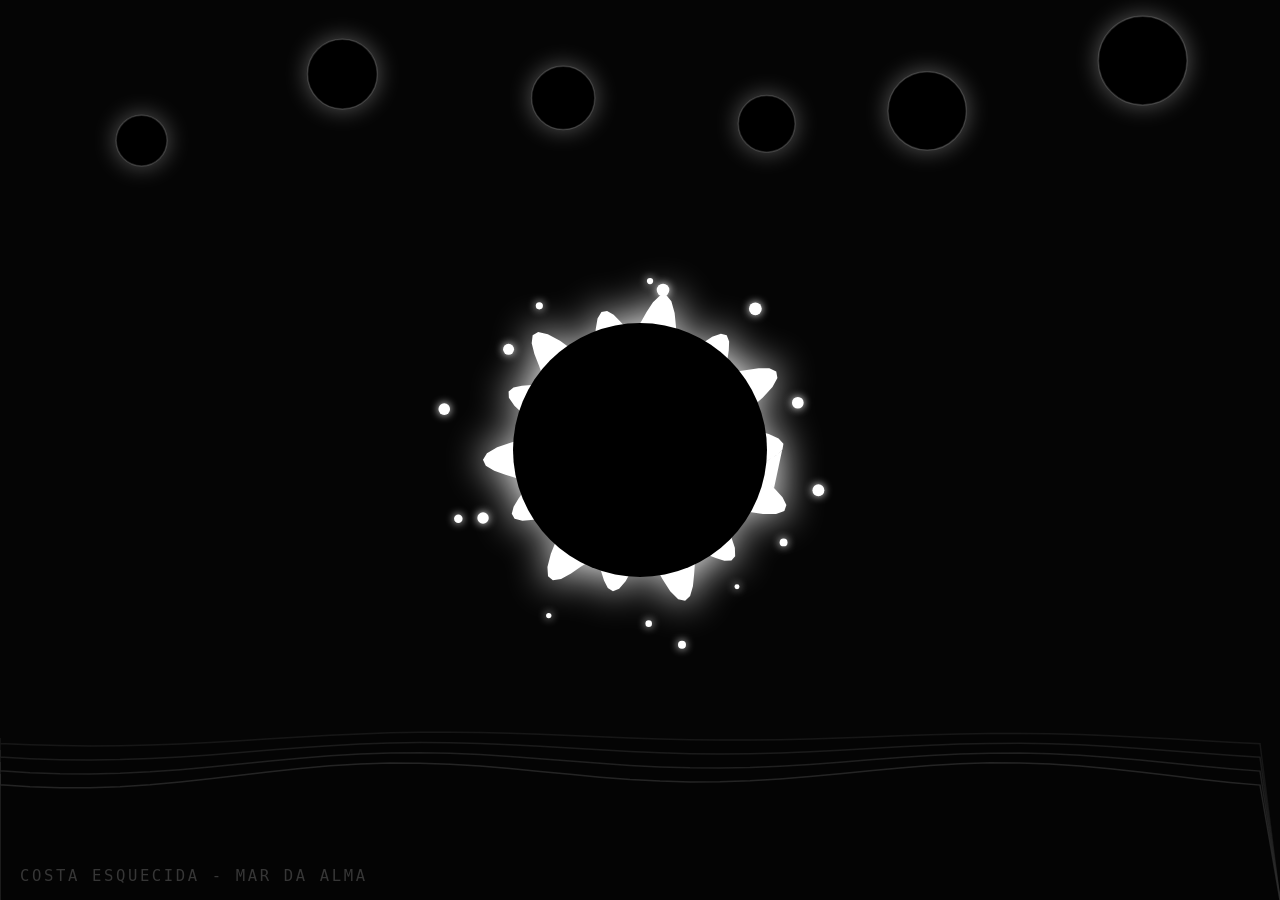
<file: personagens/sunny.html>
<!DOCTYPE html>
<html lang="pt-BR">
<head>
    <meta charset="UTF-8">
    <meta name="viewport" content="width=device-width, initial-scale=1.0">
    <title>Registro de Alma - Lorde das Sombras</title>
    <style>
        /* --- ESTILOS GLOBAIS --- */
        body, html {
            margin: 0; padding: 0; width: 100%; height: 100%;
            background: #050505; font-family: monospace;
            color: #e0f7fa; cursor: default;
            overflow-x: hidden;
            overflow-y: hidden; /* Bloqueado no início (Fase 1) */
            scroll-behavior: smooth;
        }

        /* --- TELA DE RENDERIZAÇÃO FIXA --- */
        #ambient-canvas { position: fixed; top: 0; left: 0; width: 100vw; height: 100vh; z-index: 1; pointer-events: none; }

        /* --- LAYOUT EM NÍVEIS (FASE 1 E FASE 2) --- */
        .main-scroller {
            position: relative;
            z-index: 10;
            width: 100%;
            display: flex;
            flex-direction: column;
        }

        /* FASE 1: Tela Inicial do Sol */
        .phase-one {
            height: 100vh;
            width: 100%;
            display: flex;
            align-items: center;
            justify-content: center;
            position: relative;
        }

        /* Âncora invisível interativa ajustada para o novo tamanho do Sol Grande */
        #sun-trigger {
            width: 260px;
            height: 260px;
            border-radius: 50%;
            cursor: pointer;
            pointer-events: auto;
            z-index: 30;
            transition: transform 0.3s ease;
        }
        #sun-trigger:hover {
            transform: scale(1.03);
        }

        /* FASE 2: Arquivos Subterrâneos de Sunny */
        .phase-two {
            min-height: 100vh;
            width: 100%;
            box-sizing: border-box;
            padding: 60px 20px;
            display: none; 
            flex-direction: column;
            align-items: center;
            justify-content: flex-start;
            position: relative;
        }

        /* --- CAIXA DE TEXTO / REGISTRO DA ALMA --- */
        .soul-registry-box {
            background: rgba(4, 5, 8, 0.85);
            border: 1px solid #101520;
            backdrop-filter: blur(8px);
            max-width: 780px;
            width: 100%;
            padding: 45px;
            box-sizing: border-box;
            border-radius: 6px;
            box-shadow: 0 25px 50px rgba(0,0,0,0.9);
            display: flex;
            flex-direction: column;
            gap: 30px;
            pointer-events: auto;
            margin-bottom: 60px;
        }

        .registry-header {
            display: flex;
            align-items: center;
            gap: 25px;
            border-bottom: 1px solid #141923;
            padding-bottom: 25px;
        }

        .character-img { 
            width: 110px; height: 110px; object-fit: cover; border-radius: 50%; 
            border: 2px solid #3a4454; filter: grayscale(50%) brightness(80%); 
            box-shadow: 0 0 15px rgba(255,255,255,0.1);
        }

        .header-meta h2 { margin: 0 0 5px 0; font-size: 20px; letter-spacing: 2px; color: #ffffff; }
        .header-meta p { margin: 0; font-size: 13px; color: #4f5b73; }

        /* --- AREA DE TEXTOS E RUNAS --- */
        .sunny-rune-text { width: 100%; }
        .sunny-rune-text h3 { color: #8895b0; font-size: 14px; letter-spacing: 3px; text-transform: uppercase; margin: 25px 0 10px 0; border-left: 2px solid #3a4454; padding-left: 10px; }
        .sunny-rune-text p { margin: 10px 0; font-family: monospace; font-size: 15px; color: #555c6b; line-height: 1.6; }
        
        .sunny-letter { 
            display: inline-block; font-family: serif; color: #3e4756; 
            transition: color 0.1s, text-shadow 0.1s;
        }

        /* --- BOTÃO DE TRADUÇÃO EM MASSA --- */
        .mass-translate-container { align-self: flex-end; margin-bottom: 10px; }
        .mass-translate-btn {
            background: #090b11; border: 1px solid #141923; padding: 10px 20px; border-radius: 4px;
            color: #55627c; font-family: monospace; font-size: 13px; cursor: pointer;
            transition: all 0.3s ease; box-shadow: 0 4px 15px rgba(0,0,0,0.5);
        }
        .mass-translate-btn:hover { border-color: #ffffff; color: #ffffff; text-shadow: 0 0 8px #fff; box-shadow: 0 0 15px rgba(255,255,255,0.1); }

        /* Animação de Estilhaçamento */
        .shatter-anim {
            animation: shatterFade 0.6s cubic-bezier(0.1, 0.8, 0.3, 1) forwards;
        }
        @keyframes shatterFade {
            0% { transform: translate(0, 0) scale(1) rotate(0deg); opacity: 1; filter: blur(0); color: #000; text-shadow: 0 0 15px #fff; }
            30% { color: transparent; text-shadow: 0 0 20px rgba(255,255,255,0.8); }
            100% { transform: translate(var(--tx), var(--ty)) scale(1.5) rotate(var(--tr)); opacity: 0; filter: blur(5px); color: transparent; text-shadow: none; }
        }

        /* O Estado Revelado Final */
        .sunny-letter.revealed {
            color: #ffffff !important; font-weight: bold; text-shadow: 0 0 10px rgba(255,255,255,0.8) !important;
            animation: gentleFloat 4s infinite ease-in-out;
        }

        @keyframes gentleFloat {
            0%, 100% { transform: translateY(0); }
            50% { transform: translateY(-2px); }
        }

        /* --- ESCURIDÃO ABSOLUTA --- */
        .absolute-darkness {
            position: fixed; top: 0; left: 0; width: 100vw; height: 100vh;
            background-color: #000000; z-index: 200; opacity: 0; pointer-events: none;
            transition: opacity 0.8s ease-in-out;
        }
        .scene-title { position: fixed; bottom: 15px; left: 20px; font-size: 1.2rem; letter-spacing: 0.2rem; color: rgba(255, 255, 255, 0.2); z-index: 5; }

        .back-btn-container { pointer-events: auto; margin-top: 20px; }
        .back-btn { border: 1px solid #141923; padding: 10px 30px; border-radius: 4px; color: #4f5b73; text-decoration: none; text-transform: uppercase; transition: 0.3s; }
        .back-btn:hover { background: #050608; color: #fff; border-color: #fff; }
    </style>
</head>
<body>

    <div class="absolute-darkness" id="void"></div>
    <div class="scene-title">COSTA ESQUECIDA - MAR DA ALMA</div>

    <canvas id="ambient-canvas"></canvas>

    <div class="main-scroller">
        <section class="phase-one" id="p1-section">
            <div id="sun-trigger" title="Clique no Sol Negro"></div>
        </section>

        <section class="phase-two" id="p2-section">
            <div class="soul-registry-box">
                <div class="mass-translate-container">
                    <button class="mass-translate-btn" id="mass-btn">Traduzir Tudo Permanentemente</button>
                </div>

                <div class="registry-header">
                    <img src="../img/lossunny.jpg" alt="Sunless" class="character-img">
                    <div class="header-meta">
                        <h2>REGISTRO DE ESSÊNCIA</h2>
                        <p>ID do Fragmento de Alma: #0000-SUNLESS</p>
                    </div>
                </div>

                <div class="sunny-rune-text" id="sunny-soul-core">
                    <h3>Identidade Central</h3>
                    <p>Nome: Sunless</p>
                    <p>Nome Verdadeiro: Perdido da Luz</p>

                    <h3>Classificação Existencial</h3>
                    <p>Rank: Soberano</p>
                    <p>Classe: Titã</p>
                    <p>Núcleos de Sombras: [7/7]</p>
                    <p>Fragmentos de Sombra[7000/7000]</p>

                    <h3>Atributos de Linhagem</h3>
                    <p>Atributos Primários: [Lorde das Sombras], [Mestre das Sombras], [Concha de Ônix], [Chama do Destino], [Chama da Divindade]</p>

                    <h3>Legado de Aspecto</h3>
                    <p>Estilo Avançado: [Dança das Sombras - Nível Máximo]</p>

                    <h3>Memórias Vinculadas</h3>
                    <p>Arsenal Ativo: [Sino de Prata], [Pedra Extraórdinaria], [Primavera Eterna], [Máscara do Tecelão], [Lanterna das Sombras] [Agulha do Tecelão] [Manto Nebuloso]</p>
                </div>
            </div>

            <div class="back-btn-container"><a href="../index.html" class="back-btn">← Retornar à Base</a></div>
        </section>
    </div>

    <script>
        // --- 1. MOTOR DO MAR E DOS SÓIS ---
        const ambCanvas = document.getElementById('ambient-canvas');
        const ambCtx = ambCanvas.getContext('2d');
        const sunTrigger = document.getElementById('sun-trigger');
        
        let ambTime = 0;
        let isTranslating = false; 
        let whirlFactor = 0; 
        let currentPhase = 1; 
        
        let mouseTrail = [];
        window.addEventListener('mousemove', (e) => {
            mouseTrail.push({ x: e.clientX, y: e.clientY, life: 1.0 });
        });

        // Sóis menores de fundo redimensionados (Maiores e mais imponentes)
        const smallSuns = [];
        for (let i = 0; i < 6; i++) {
            smallSuns.push({
                x: 0.1 + (i * 0.15) + (Math.random() * 0.05),
                y: Math.random() * 0.22 + 0.05,
                size: Math.random() * 20 + 25 // Modificado: antes era 12+8 (Agora de 25px a 45px)
            });
        }

        const orbs = [];
        for(let i = 0; i < 15; i++) {
            orbs.push({
                angle: (Math.PI * 2 / 15) * i,
                speed: 0.01 + Math.random() * 0.01,
                distanceOffset: Math.random() * 40 - 15,
                size: Math.random() * 5 + 2 
            });
        }

        let bubbles = [];
        function initBubbles() {
            bubbles = [];
            for(let i=0; i<40; i++) {
                bubbles.push({
                    x: Math.random() * window.innerWidth,
                    y: window.innerHeight + Math.random() * 400,
                    speed: Math.random() * 1.5 + 0.5,
                    size: Math.random() * 2.5 + 0.5
                });
            }
        }

        function resizeAmbient() {
            ambCanvas.width = window.innerWidth;
            ambCanvas.height = window.innerHeight;
            initBubbles();
        }
        window.addEventListener('resize', resizeAmbient);

        function drawAmbient() {
            ambCtx.fillStyle = '#050505'; 
            ambCtx.fillRect(0, 0, ambCanvas.width, ambCanvas.height);

            // Bolhas
            ambCtx.fillStyle = 'rgba(255, 255, 255, 0.3)';
            bubbles.forEach(b => {
                b.y -= b.speed + (isTranslating ? 4 : 0);
                if(b.y < ambCanvas.height * 0.3) { 
                    b.y = ambCanvas.height + 50; 
                    b.x = Math.random() * ambCanvas.width; 
                }
                ambCtx.beginPath();
                ambCtx.arc(b.x, b.y, b.size, 0, Math.PI * 2);
                ambCtx.fill();
            });

            // Pequenos Sóis Maiores
            smallSuns.forEach(sun => {
                ambCtx.beginPath();
                ambCtx.arc(sun.x * ambCanvas.width, sun.y * ambCanvas.height, sun.size, 0, Math.PI * 2);
                ambCtx.fillStyle = '#000000';
                ambCtx.shadowColor = 'rgba(255, 255, 255, 0.35)';
                ambCtx.shadowBlur = 25;
                ambCtx.fill();
                ambCtx.strokeStyle = 'rgba(255, 255, 255, 0.15)';
                ambCtx.lineWidth = 1.5;
                ambCtx.stroke();
                ambCtx.shadowBlur = 0;
            });

            whirlFactor += isTranslating ? 0.02 : -0.01;
            whirlFactor = Math.max(0, Math.min(1, whirlFactor));

            // Captura dinâmica do trigger do sol
            const sunRect = sunTrigger.getBoundingClientRect();
            const cx = sunRect.left + sunRect.width / 2;
            const cy = sunRect.top + sunRect.height / 2;

            // Oceano com Correntezas
            let seaLevel = ambCanvas.height * 0.82;
            for(let i = 0; i < 4; i++) {
                ambCtx.beginPath();
                ambCtx.moveTo(0, ambCanvas.height);
                ambCtx.lineTo(0, seaLevel + i * 12);
                
                for(let x = 0; x <= ambCanvas.width; x += 30) {
                    let dx = x - cx;
                    let dist = Math.abs(dx);
                    
                    let whirlPull = Math.max(0, 400 - dist) / 400; 
                    let pullDown = whirlPull * 250 * whirlFactor; 

                    let waveSpeed = ambTime * (1 + i * 0.15) * (1 + whirlFactor * 8); 
                    let baseHeight = seaLevel + i * 12;

                    let swirlOffset = (dx > 0 ? -1 : 1) * whirlPull * 50 * whirlFactor;
                    
                    let y = baseHeight + pullDown + Math.sin((x + swirlOffset) * 0.01 + waveSpeed) * (5 + i * 2) * (1 + whirlFactor * 3) + Math.cos(x * 0.005 - waveSpeed * 0.5) * 3;
                    ambCtx.lineTo(x, y);
                }
                ambCtx.lineTo(ambCanvas.width, ambCanvas.height);
                
                ambCtx.fillStyle = `rgba(5, 5, 5, 0.9)`; 
                ambCtx.fill();
                ambCtx.strokeStyle = `rgba(50, 50, 50, ${0.4 + i * 0.1})`; 
                ambCtx.lineWidth = 1.5;
                ambCtx.stroke();
            }

            // O 7º Sol Grande (Modificado de 70 para 130 de raio base!)
            const baseRadius = 130; 

            ambCtx.beginPath();
            for(let a = 0; a <= Math.PI * 2.1; a += 0.04) {
                let waveIntensity = isTranslating ? 90 : 20;
                let speedMultiplier = isTranslating ? 40 : 4; 
                
                let wave1 = Math.sin(a * 14 + ambTime * speedMultiplier) * waveIntensity;
                let wave2 = Math.cos(a * 7 - ambTime * (speedMultiplier * 0.8)) * (waveIntensity * 0.6);
                let wave = wave1 + wave2;
                
                let r = baseRadius + wave;
                let x = cx + Math.cos(a) * r;
                let y = cy + Math.sin(a) * r;
                
                if (a === 0) ambCtx.moveTo(x, y);
                else ambCtx.lineTo(x, y);
            }
            ambCtx.closePath();
            ambCtx.fillStyle = '#ffffff'; 
            ambCtx.shadowColor = '#ffffff';
            ambCtx.shadowBlur = isTranslating ? 150 : 40; 
            ambCtx.fill();
            ambCtx.shadowBlur = 0; 

            // Núcleo Negro Perfeito
            ambCtx.beginPath();
            ambCtx.arc(cx, cy, baseRadius - 3, 0, Math.PI * 2); 
            ambCtx.fillStyle = '#000000';
            ambCtx.fill();

            // Orbes Girando ao redor do Novo Sol Gigante
            orbs.forEach(orb => {
                orb.angle += isTranslating ? orb.speed * 12 : orb.speed; 
                let orbRadius = baseRadius + 45 + orb.distanceOffset + (isTranslating ? 50 : 0);
                let oX = cx + Math.cos(orb.angle) * orbRadius;
                let oY = cy + Math.sin(orb.angle) * orbRadius;

                ambCtx.beginPath();
                ambCtx.arc(oX, oY, orb.size, 0, Math.PI * 2);
                ambCtx.fillStyle = '#ffffff';
                ambCtx.shadowColor = '#ffffff';
                ambCtx.shadowBlur = 8;
                ambCtx.fill();
                ambCtx.shadowBlur = 0;
            });

            // Rastro do Mouse
            for (let i = 0; i < mouseTrail.length; i++) {
                let p = mouseTrail[i];
                ambCtx.beginPath();
                ambCtx.arc(p.x, p.y, p.life * 6, 0, Math.PI * 2);
                ambCtx.fillStyle = `rgba(0, 0, 0, ${p.life * 0.8})`; 
                ambCtx.shadowColor = `rgba(255, 255, 255, ${p.life * 0.5})`; 
                ambCtx.shadowBlur = 5;
                ambCtx.fill();
                ambCtx.shadowBlur = 0;
                p.life -= 0.04; 
            }
            mouseTrail = mouseTrail.filter(p => p.life > 0);

            ambTime += 0.01;
            requestAnimationFrame(drawAmbient);
        }
        
        resizeAmbient(); 
        drawAmbient();

        // --- 2. GERAÇÃO DA ARQUITETURA DE RUNAS DINÂMICAS ---
        const runes = ['ᚦ', 'ᚧ', 'ᚨ', 'ᛒ', 'ᛃ', 'ᛄ', 'ᛅ', 'ᛆ', 'ᛇ', 'ᛈ', 'ᛉ'];
        const container = document.getElementById('sunny-soul-core');
        
        container.querySelectorAll('p').forEach(p => {
            const txt = p.textContent; p.textContent = '';
            for (let i = 0; i < txt.length; i++) {
                const span = document.createElement('span'); span.classList.add('sunny-letter');
                const runeChar = txt[i] === ' ' ? ' ' : runes[Math.floor(Math.random() * runes.length)];
                
                span.dataset.real = txt[i]; 
                span.dataset.rune = runeChar;
                span.textContent = runeChar;

                span.style.setProperty('--tx', (Math.random() * 60 - 30) + 'px');
                span.style.setProperty('--ty', (Math.random() * -60 - 20) + 'px');
                span.style.setProperty('--tr', (Math.random() * 180 - 90) + 'deg');

                span.addEventListener('mouseenter', () => {
                    if(currentPhase !== 2 || span.classList.contains('revealed') || isTranslating) return;
                    if(span.timeoutId) clearTimeout(span.timeoutId);
                    
                    span.textContent = span.dataset.real;
                    span.style.color = '#ffffff';
                    span.style.textShadow = '0 0 10px rgba(255,255,255,0.9)';
                });

                span.addEventListener('mouseleave', () => {
                    if(currentPhase !== 2 || span.classList.contains('revealed') || isTranslating) return;
                    
                    span.timeoutId = setTimeout(() => {
                        span.textContent = span.dataset.rune;
                        span.style.color = '';
                        span.style.textShadow = '';
                    }, 1500);
                });

                p.appendChild(span);
            }
        });

        // --- 3. EVENTO DE ATIVAÇÃO E REDIRECIONAMENTO ---
        sunTrigger.addEventListener('click', () => {
            if (currentPhase !== 1 || isTranslating) return;
            isTranslating = true;
            
            const voidDarkness = document.getElementById('void');
            voidDarkness.style.opacity = '1'; 

            setTimeout(() => {
                currentPhase = 2;
                sunTrigger.style.pointerEvents = 'none'; 
                
                document.getElementById('p2-section').style.display = 'flex';
                document.documentElement.style.overflowY = 'auto';
                document.body.style.overflowY = 'auto';

                window.scrollTo(0, window.innerHeight);

                setTimeout(() => {
                    voidDarkness.style.opacity = '0';
                    isTranslating = false;
                }, 400);

            }, 1000);
        });

        // --- 4. TRADUÇÃO EM MASSA PERMANENTE ---
        document.getElementById('mass-btn').addEventListener('click', () => {
            if(isTranslating || currentPhase !== 2) return; 
            isTranslating = true;
            const voidDarkness = document.getElementById('void');

            voidDarkness.style.opacity = '1'; 
            
            setTimeout(() => {
                container.querySelectorAll('.sunny-letter').forEach(l => {
                    l.textContent = l.dataset.real;
                    l.style.color = '#000000';
                    l.style.textShadow = '0 0 15px #ffffff';
                });

                voidDarkness.style.opacity = '0';
                isTranslating = false;
                
                setTimeout(() => {
                    container.querySelectorAll('.sunny-letter').forEach(l => {
                        l.style.color = ''; 
                        l.style.textShadow = '';
                        l.classList.add('shatter-anim'); 
                    });

                    setTimeout(() => {
                        container.querySelectorAll('.sunny-letter').forEach(l => {
                            l.classList.remove('shatter-anim');
                            l.classList.add('revealed');
                        });
                    }, 600); 

                }, 400); 

            }, 800); 
        });
    </script>
</body>
</html>
</file>
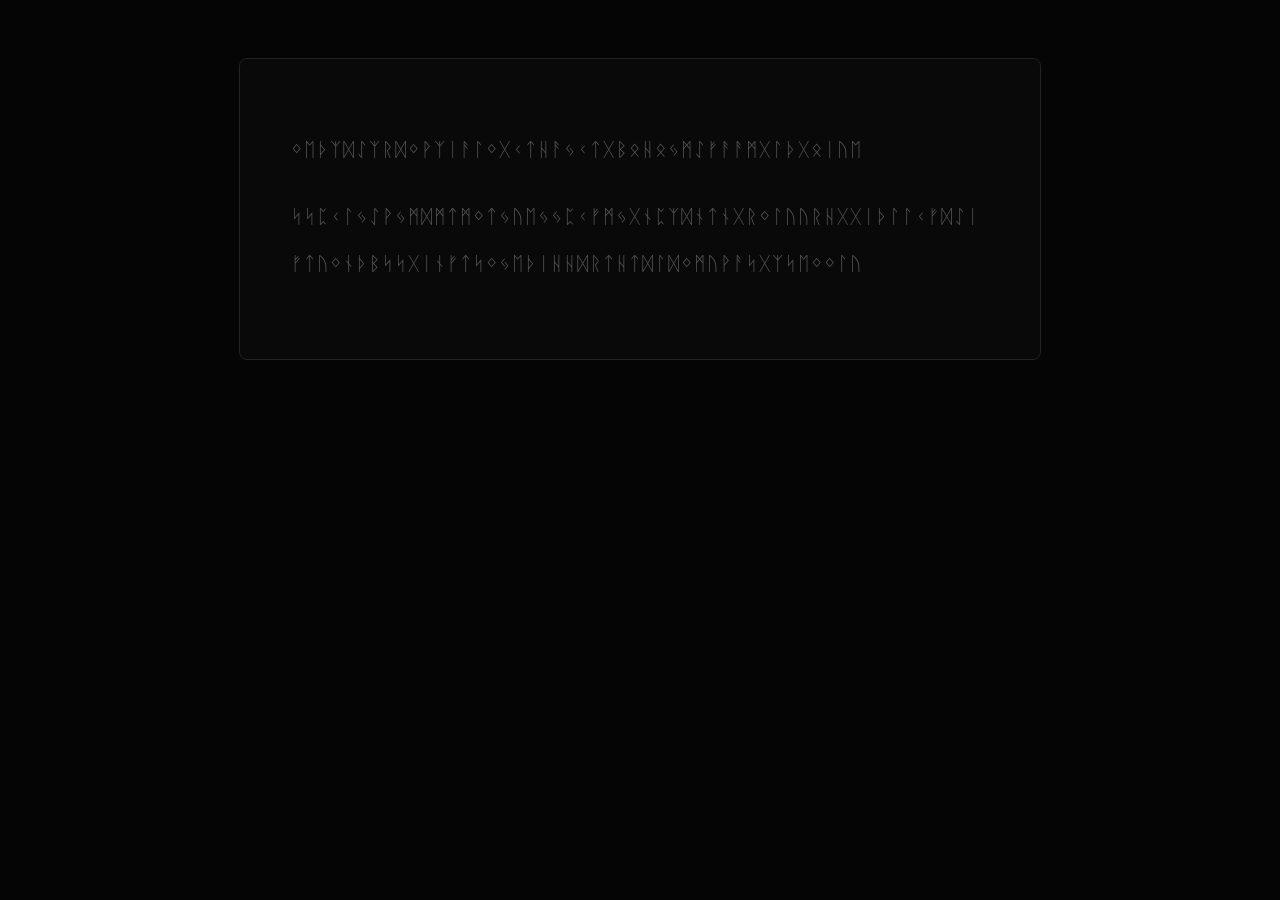
<file: Shadow.Slave/index.central.html>
<!DOCTYPE html>
<html lang="pt-BR">
<head>
    <meta charset="UTF-8">
    <title>Shadow Slave Wiki</title>
    <link rel="stylesheet" href="css/style.css">
</head>
<body>

    <div class="spell-description" id="main-desc">
        <p>Você foi infectado pelo Feitiço do Pesadelo.</p>
        <p>As runas se contorcem e dissipam como poeira ao vento, revelando a linguagem proibida do destino.</p>
    </div>

    <script src="js/spell.js"></script>
    <script>
        // Inicia o efeito no elemento com ID 'main-desc'
        initSpellText('main-desc');
    </script>
</body>
</html>
</file>
<file: style.css>
:root {
    --background: #050505;
    --panel: rgba(10, 10, 10, 0.88);
    --panel-border: rgba(255, 255, 255, 0.12);
    --text: #d4d4d4;
    --muted: #9a9a9a;
    --accent: #d8c27a;
    --glow: rgba(216, 194, 122, 0.35);
}

* {
    box-sizing: border-box;
}

body {
    min-height: 100vh;
    margin: 0;
    background:
        radial-gradient(circle at top, rgba(92, 78, 35, 0.22), transparent 34rem),
        linear-gradient(135deg, #020202 0%, var(--background) 55%, #111 100%);
    color: var(--text);
    font-family: "Courier New", Courier, monospace;
}

.page-shell {
    min-height: 100vh;
    display: flex;
    align-items: center;
    justify-content: center;
    padding: clamp(1.5rem, 5vw, 4rem);
}

.hero-card {
    width: min(100%, 820px);
    padding: clamp(1.5rem, 5vw, 3.5rem);
    border: 1px solid var(--panel-border);
    border-radius: 18px;
    background: linear-gradient(180deg, rgba(22, 22, 22, 0.92), var(--panel));
    box-shadow: 0 24px 80px rgba(0, 0, 0, 0.45), 0 0 60px var(--glow);
}

.eyebrow {
    margin: 0 0 0.6rem;
    color: var(--accent);
    font-size: 0.82rem;
    letter-spacing: 0.24em;
    text-transform: uppercase;
}

h1 {
    margin: 0;
    color: #fff;
    font-size: clamp(2rem, 7vw, 4.5rem);
    line-height: 0.95;
    text-shadow: 0 0 24px rgba(255, 255, 255, 0.2);
}

.intro {
    max-width: 56ch;
    margin: 1.25rem 0 2rem;
    color: var(--muted);
    line-height: 1.7;
}

.spell-description {
    position: relative;
    overflow: hidden;
    line-height: 2.25;
    font-size: clamp(1rem, 2.5vw, 1.18rem);
    cursor: pointer;
    padding: clamp(1.25rem, 4vw, 2.6rem);
    border: 1px solid #242424;
    border-radius: 12px;
    background: rgba(5, 5, 5, 0.72);
    user-select: none;
    outline: none;
}

.spell-description::before {
    content: "";
    position: absolute;
    inset: 0;
    pointer-events: none;
    background: linear-gradient(120deg, transparent, rgba(255, 255, 255, 0.06), transparent);
    transform: translateX(-100%);
    transition: transform 0.9s ease;
}

.spell-description:hover::before,
.spell-description:focus-visible::before {
    transform: translateX(100%);
}

.spell-description:focus-visible {
    border-color: var(--accent);
    box-shadow: 0 0 0 3px rgba(216, 194, 122, 0.2);
}

.char-wrapper {
    position: relative;
    display: inline-block;
    min-width: 0.65ch;
    margin: 0 1px;
    vertical-align: baseline;
}

.rune-char {
    color: #686868;
    transition: transform 0.5s ease, opacity 0.5s ease, filter 0.5s ease;
}

.real-char {
    position: absolute;
    left: 0;
    top: 0;
    opacity: 0;
    color: #fff;
    text-shadow: 0 0 10px #fff;
    transition: opacity 1.2s ease, filter 1.2s ease, transform 1.2s ease;
    filter: blur(5px);
    transform: translateY(-5px);
}

.translated .rune-char {
    transform: translateY(10px);
    opacity: 0;
    filter: blur(5px);
}

.translated .real-char {
    opacity: 1;
    filter: blur(0);
    transform: translateY(0);
}

.char-dust {
    position: fixed;
    width: 2px;
    height: 2px;
    background: #fff;
    border-radius: 50%;
    pointer-events: none;
    z-index: 100;
    box-shadow: 0 0 5px #fff;
}
</file>
<file: css/style.css>
/* --- NOVOS ESTILOS: HUB DE PERSONAGENS --- */

.character-grid {
    display: grid;
    grid-template-columns: repeat(auto-fit, minmax(220px, 1fr));
    gap: 30px;
    margin-top: 40px;
    width: 100%;
}

.character-card {
    background: rgba(12, 12, 12, 0.9);
    border: 1px solid #222;
    border-radius: 8px;
    padding: 20px;
    text-align: center;
    transition: border-color 0.4s, transform 0.4s;
    text-decoration: none;
    color: inherit;
    display: flex;
    flex-direction: column;
    align-items: center;
}

.character-card:hover {
    border-color: #fff;
    transform: translateY(-5px);
    box-shadow: 0 5px 15px rgba(255, 255, 255, 0.05);
}

/* Espaço reservado para a futura imagem */
.image-placeholder {
    width: 100%;
    height: 280px;
    background: #0f0f0f;
    border: 1px dashed #444;
    border-radius: 4px;
    display: flex;
    align-items: center;
    justify-content: center;
    color: #444;
    font-size: 12px;
    letter-spacing: 2px;
    text-transform: uppercase;
    margin-bottom: 20px;
    transition: border-color 0.3s, color 0.3s;
}

.character-card:hover .image-placeholder {
    border-color: #666;
    color: #888;
}

.card-name {
    font-size: 20px;
    color: #fff;
    margin: 10px 0 5px 0;
    letter-spacing: 1px;
}
.back-btn-container {
    display: flex;
    justify-content: center;
    margin-top: 40px;
    z-index: 20;
    position: relative;
}
.back-btn {
    background: transparent;
    border: 1px solid #4f5b73;
    padding: 10px 30px;
    border-radius: 4px;
    color: #8a95a5;
    font-family: monospace;
    text-decoration: none;
    text-transform: uppercase;
    letter-spacing: 1px;
    transition: all 0.3s;
}
.back-btn:hover {
    background: #11141a;
    border-color: #cbd5e1;
    color: #fff;
    box-shadow: 0 0 15px rgba(255,255,255,0.1);
}
</file>
<file: Shadow.Slave/css/style.css>
/* style.css */
body { 
    background-color: #050505; 
    color: #d4d4d4; 
    font-family: 'Courier New', monospace; 
    padding: 50px; 
    display: flex; 
    justify-content: center; 
}

.spell-description {
    line-height: 2.5; 
    font-size: 19px; 
    cursor: pointer;
    padding: 50px; 
    border: 1px solid #222;
    max-width: 700px; 
    background: rgba(10, 10, 10, 0.8); 
    border-radius: 8px;
    user-select: none; /* Evita seleção comum para não atrapalhar o efeito */
}

.char-wrapper { position: relative; display: inline-block; margin: 0 1px; }

.rune-char { color: #555; transition: all 0.5s ease; }

.real-char { 
    position: absolute; left: 0; top: 0; opacity: 0; 
    color: #fff; text-shadow: 0 0 10px #fff; 
    transition: all 1.2s ease;
    filter: blur(5px); /* Efeito de fumaça inicial */
    transform: translateY(-5px);
}

.translated .rune-char { transform: translateY(10px); opacity: 0; filter: blur(5px); }
.translated .real-char { opacity: 1; filter: blur(0px); transform: translateY(0); }

.char-dust {
    position: absolute; width: 2px; height: 2px; background: #fff;
    border-radius: 50%; pointer-events: none; z-index: 100;
    box-shadow: 0 0 5px #fff;
}
</file>
